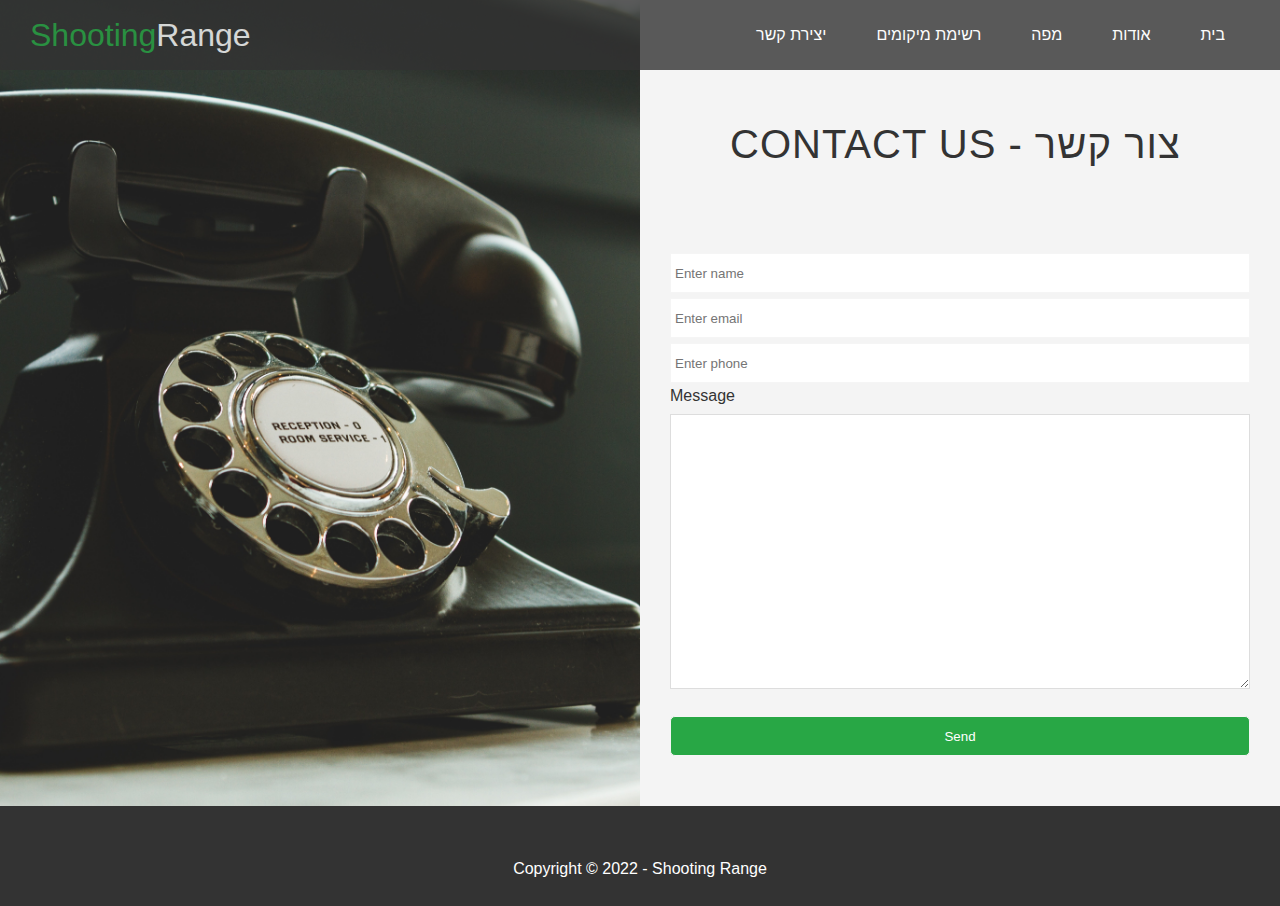
<file: GISPROJECT/contact.html>
<!DOCTYPE html>
<html lang="en">
<head>
  <meta charset="UTF-8">
  <meta http-equiv="X-UA-Compatible" content="IE=edge">
  <meta name="viewport" content="width=device-width, initial-scale=1.0">
  <link href="https://fonts.googleapis.com/css?family=Quicksand&display=swap" rel="stylesheet">
  <link rel="stylesheet" href="https://cdnjs.cloudflare.com/ajax/libs/font-awesome/6.1.1/css/all.min.css" integrity="sha512-KfkfwYDsLkIlwQp6LFnl8zNdLGxu9YAA1QvwINks4PhcElQSvqcyVLLD9aMhXd13uQjoXtEKNosOWaZqXgel0g==" crossorigin="anonymous" referrerpolicy="no-referrer" />
  <link rel="stylesheet" href="css/utilities.css">
  <link rel="stylesheet" href="css/style.css">
  <title>Contact</title>
</head>
<body id="home">
  <header >
    <div id="navbar" class="navbar">
      <h1 class="logo">
        <span class="text-primary"><i class="fa-solid fa-gun"></i> Shooting</span>Range
      </h1>
      <nav>
        <ul>
          <li><a class="current" href="contact.html">יצירת קשר</a></li>
          <li><a href="list.html">רשימת מיקומים</a></li>
          <li><a href="map.html">מפה</a></li>
          <li><a href="about.html">אודות</a></li>
          <li><a href="index.html">בית</a></li>
        </ul>
      </nav>
    </div>

    <!-- Contact -->
    <section id="contact" class="contact flex-columns">
      <div class="row">
        <div class="column">
          <div class="column-1">
            <img src="images/telephone.jpg" alt="" />
          </div>
        </div>
        <div class="column">
          <div class="column-2 bg-light">
            <h2>Contact Us - צור קשר</h2>
            <form autocomplete="off" action="" class="callback-form" >
              <div class="form-control">
                <label for="name"></label>
                <input type="text" name="name" id="name" placeholder="Enter name"/>
              </div>
              <div class="form-control">
                <label for="email"></label>
                <input type="email" name="email" id="email" placeholder="Enter email"/>
              </div>
              <div class="form-control">
                <label for="phone"></label>
                <input type="text" name="phone" id="phone" placeholder="Enter phone"/>
              </div>
              <div class="form-control">
                <label for="message">Message</label>
                <textarea name="message" id="message"></textarea>
              </div>
              <input type="submit" value="Send" id="submit" class="btn" />
            </form>
          </div>
        </div>
      </div>
    </section>
    
     <!-- Footer -->
   <footer class="footer bg-dark">
    <div class="social">
      <a href="http://www.facebook.com" target="_blank"><i class="fab fa-facebook fa-2x"></i></a>
      <a href="http://www.twitter.com" target="_blank"><i class="fab fa-twitter fa-2x"></i></a>
      <a href="http://www.instagram.com" target="_blank"><i class="fab fa-instagram fa-2x"></i></a>
    </div>
    <p>Copyright &copy; 2022 - Shooting Range</p>
  </footer>
  
  
</body>
</html>
</file>
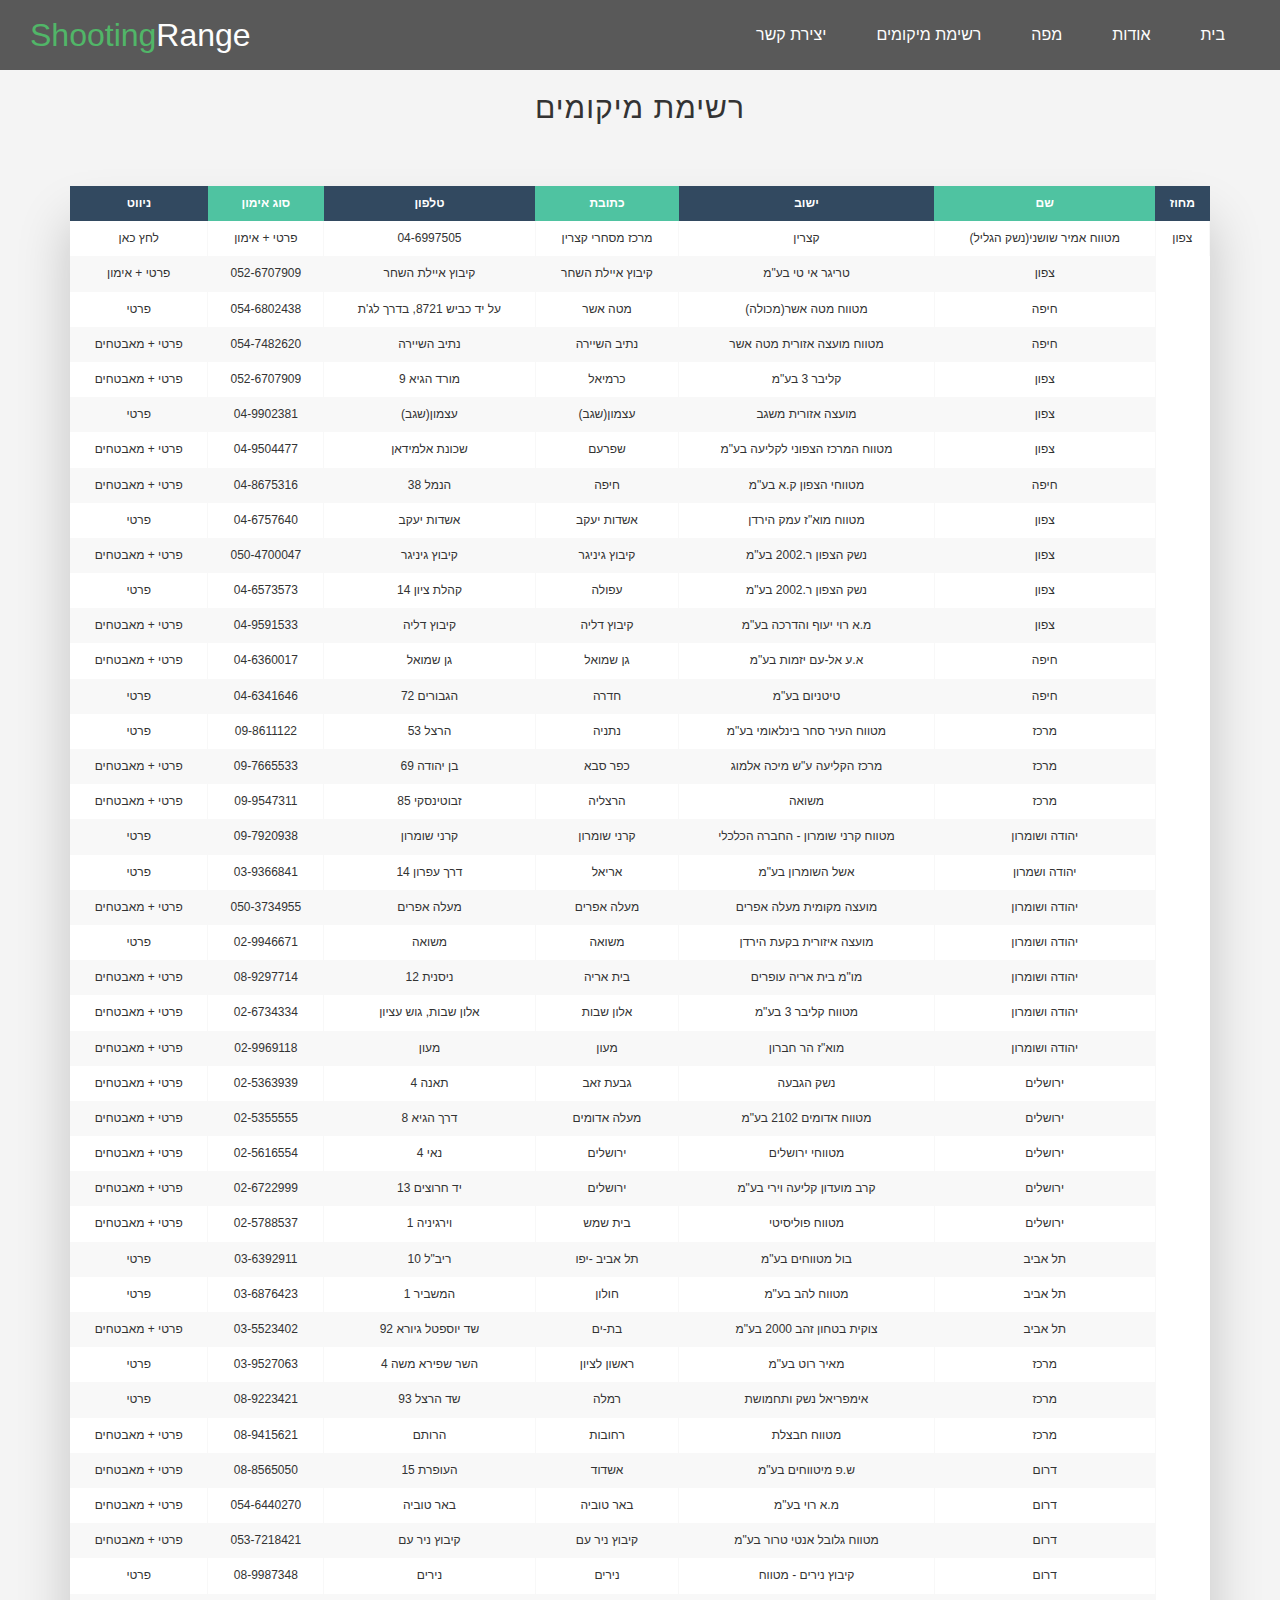
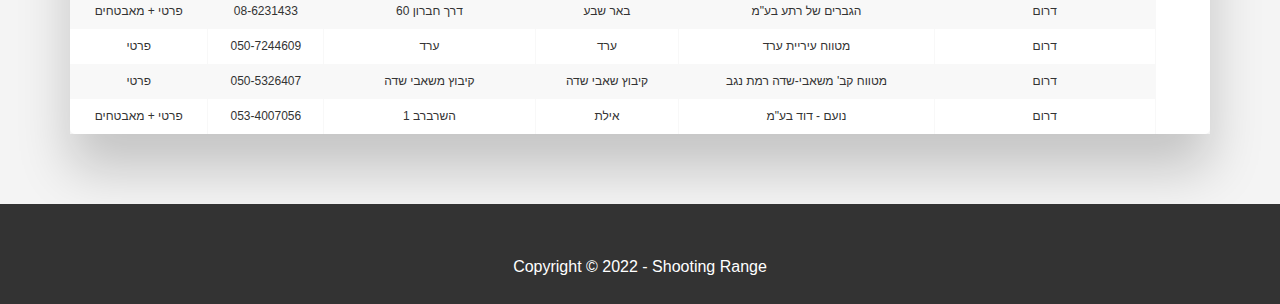
<file: GISPROJECT/list.html>
<!DOCTYPE html>
<html lang="en">
<head>
  <meta charset="UTF-8">
  <meta http-equiv="X-UA-Compatible" content="IE=edge">
  <meta name="viewport" content="width=device-width, initial-scale=1.0">
  <link rel="stylesheet" href="https://cdnjs.cloudflare.com/ajax/libs/font-awesome/6.1.1/css/all.min.css" integrity="sha512-KfkfwYDsLkIlwQp6LFnl8zNdLGxu9YAA1QvwINks4PhcElQSvqcyVLLD9aMhXd13uQjoXtEKNosOWaZqXgel0g==" crossorigin="anonymous" referrerpolicy="no-referrer" />
  <link rel="stylesheet" href="css/utilities.css">
  <link rel="stylesheet" href="css/style.css">
  <title>List Of Places</title>
</head>
<body id="home">
  <header>
    <div id="navbar" class="navbar">
      <h1 class="logo">
        <span class="text-primary"><i class="fa-solid fa-gun"></i> Shooting</span>Range
      </h1>
      <nav>
        <ul>
          <li><a href="contact.html">יצירת קשר</a></li>
          <li><a class="current" href="list.html">רשימת מיקומים</a></li>
          <li><a href="map.html">מפה</a></li>
          <li><a href="about.html">אודות</a></li>
          <li><a href="index.html">בית</a></li>
        </ul>
      </nav>
    </div>
  </header>

  <h2>רשימת מיקומים</h2>
  <div class="table-wrapper">
      <table class="fl-table">
          <thead>
          <tr>
            <th>ניווט</th>
              <th>סוג אימון</th>
              <th>טלפון</th>
              <th>כתובת</th>
              <th>ישוב</th>
              <th>שם</th>
              <th>מחוז</th>
              
          </tr>
          </thead>
          <tbody>
          <tr>
              <td><a href="https://www.google.com/maps/dir/המיקום שלי/מרכז מסחרי קצרין">לחץ כאן</a></td>
              <td>פרטי + אימון</td>
              <td>04-6997505</td>
              <td>מרכז מסחרי קצרין</td>
              <td>קצרין</td>
              <td>מטווח אמיר שושני(נשק הגליל)</td>
              <td>צפון</td>
          </tr>
          <tr>
              <td>פרטי + אימון</td>
              <td>052-6707909</td>
              <td>קיבוץ איילת השחר</td>
              <td>קיבוץ איילת השחר</td>
              <td>טריגר אי טי בע"מ</td>
              <td>צפון</td>
          </tr>
          <tr>
              <td>פרטי</td>
              <td>054-6802438</td>
              <td>על יד כביש 8721, בדרך לג'ת</td>
              <td>מטה אשר</td>
              <td>מטווח מטה אשר(מכולה)</td>
              <td>חיפה</td>
          </tr>
          <tr>
              <td>פרטי + מאבטחים</td>
              <td>054-7482620</td>
              <td>נתיב השיירה</td>
              <td>נתיב השיירה</td>
              <td>מטווח מועצה אזורית מטה אשר</td>
              <td>חיפה</td>
          </tr>
          <tr>
              <td>פרטי + מאבטחים</td>
              <td>052-6707909</td>
              <td>מורד הגיא 9</td>
              <td>כרמיאל</td>
              <td>קליבר 3 בע"מ</td>
              <td>צפון</td>
          </tr>
          <tr>
              <td>פרטי</td>
              <td>04-9902381</td>
              <td>עצמון(שגב)</td>
              <td>עצמון(שגב)</td>
              <td>מועצה אזורית משגב</td>
              <td>צפון</td>
          </tr>
          <tr>
              <td>פרטי + מאבטחים</td>
              <td>04-9504477</td>
              <td>שכונת אלמידאן</td>
              <td>שפרעם</td>
              <td>מטווח המרכז הצפוני לקליעה בע"מ</td>
              <td>צפון</td>
          </tr>
          <tr>
              <td>פרטי + מאבטחים</td>
              <td>04-8675316</td>
              <td>הנמל 38</td>
              <td>חיפה</td>
              <td>מטווחי הצפון ק.א בע"מ</td>
              <td>חיפה</td>
          </tr>
          <tr>
              <td>פרטי</td>
              <td>04-6757640</td>
              <td>אשדות יעקב</td>
              <td>אשדות יעקב</td>
              <td>מטווח מוא"ז עמק הירדן</td>
              <td>צפון</td>
          </tr>
          <tr>
              <td>פרטי + מאבטחים</td>
              <td>050-4700047</td>
              <td>קיבוץ גיניגר</td>
              <td>קיבוץ גיניגר</td>
              <td>נשק הצפון ר.2002 בע"מ</td>
              <td>צפון</td>
          </tr>
          <tr>
              <td>פרטי</td>
              <td>04-6573573</td>
              <td>קהלת ציון 14</td>
              <td>עפולה</td>
              <td>נשק הצפון ר.2002 בע"מ</td>
              <td>צפון</td>
          </tr>
          <tr>
              <td>פרטי + מאבטחים</td>
              <td>04-9591533</td>
              <td>קיבוץ דליה</td>
              <td>קיבוץ דליה</td>
              <td>מ.א רוי יעוף והדרכה בע"מ</td>
              <td>צפון</td>
          </tr>
          <tr>
              <td>פרטי + מאבטחים</td>
              <td>04-6360017</td>
              <td>גן שמואל</td>
              <td>גן שמואל</td>
              <td>א.ע אל-עם יזמות בע"מ</td>
              <td>חיפה</td>
          </tr>
          <tr>
              <td>פרטי</td>
              <td>04-6341646</td>
              <td>הגבורים 72</td>
              <td>חדרה</td>
              <td>טיטניום בע"מ</td>
              <td>חיפה</td>
          </tr>
          <tr>
              <td>פרטי</td>
              <td>09-8611122</td>
              <td>הרצל 53</td>
              <td>נתניה</td>
              <td>מטווח העיר סחר בינלאומי בע"מ</td>
              <td>מרכז</td>
          </tr>
          <tr>
              <td>פרטי + מאבטחים</td>
              <td>09-7665533</td>
              <td>בן יהודה 69</td>
              <td>כפר סבא</td>
              <td>מרכז הקליעה ע"ש מיכה אלמוג</td>
              <td>מרכז</td>
          </tr>
          <tr>
              <td>פרטי + מאבטחים</td>
              <td>09-9547311</td>
              <td>זבוטינסקי 85</td>
              <td>הרצליה</td>
              <td>משואה</td>
              <td>מרכז</td>
          </tr>
          <tr>
            <td>פרטי</td>
            <td>09-7920938</td>
            <td>קרני שומרון</td>
            <td>קרני שומרון</td>
            <td>מטווח קרני שומרון - החברה הכלכלי</td>
            <td>יהודה ושומרון</td>
        </tr>
          <tr>
              <td>פרטי</td>
              <td>03-9366841</td>
              <td>דרך עפרון 14</td>
              <td>אריאל</td>
              <td>אשל השומרון בע"מ</td>
              <td>יהודה ושמרון</td>
          </tr>
          <tr>
              <td>פרטי + מאבטחים</td>
              <td>050-3734955</td>
              <td>מעלה אפרים</td>
              <td>מעלה אפרים</td>
              <td>מועצה מקומית מעלה אפרים</td>
              <td>יהודה ושומרון</td>
          </tr>
          <tr>
              <td>פרטי</td>
              <td>02-9946671</td>
              <td>משואה</td>
              <td>משואה</td>
              <td>מועצה איזורית בקעת הירדן</td>
              <td>יהודה ושומרון</td>
          </tr>
          <tr>
              <td>פרטי + מאבטחים</td>
              <td>08-9297714</td>
              <td>ניסנית 12</td>
              <td>בית אריה</td>
              <td>מו"מ בית אריה עופרים</td>
              <td>יהודה ושומרון</td>
          </tr>
            <tr>
              <td>פרטי + מאבטחים</td>
              <td>02-6734334</td>
              <td>אלון שבות, גוש עציון</td>
              <td>אלון שבות</td>
              <td>מטווח קליבר 3 בע"מ</td>
              <td>יהודה ושומרון</td>
          </tr>
            <tr>
              <td>פרטי + מאבטחים</td>
              <td>02-9969118</td>
              <td>מעון</td>
              <td>מעון</td>
              <td>מוא"ז הר חברון</td>
              <td>יהודה ושומרון</td>
          </tr>
          <tr>
              <td>פרטי + מאבטחים</td>
              <td>02-5363939</td>
              <td>תאנה 4</td>
              <td>גבעת זאב</td>
              <td>נשק הגבעה</td>
              <td>ירושלים</td>
          </tr>
          <tr>
              <td>פרטי + מאבטחים</td>
              <td>02-5355555</td>
              <td>דרך הגיא 8</td>
              <td>מעלה אדומים</td>
              <td>מטווח אדומים 2102 בע"מ</td>
              <td>ירושלים</td>
          </tr>
          <tr>
              <td>פרטי + מאבטחים</td>
              <td>02-5616554</td>
              <td>נאי 4</td>
              <td>ירושלים</td>
              <td>מטווחי ירושלים</td>
              <td>ירושלים</td>
          </tr>
          <tr>
              <td>פרטי + מאבטחים</td>
              <td>02-6722999</td>
              <td>יד חרוצים 13</td>
              <td>ירושלים</td>
              <td>קרב מועדון קליעה וירי בע"מ</td>
              <td>ירושלים</td>
          </tr>
         
          <tr>
              <td>פרטי + מאבטחים</td>
              <td>02-5788537</td>
              <td>וירגיניה 1</td>
              <td>בית שמש</td>
              <td>מטווח פוליסיטי</td>
              <td>ירושלים</td>
          </tr>
          <tr>
              <td>פרטי</td>
              <td>03-6392911</td>
              <td>ריב"ל 10</td>
              <td>תל אביב -יפו</td>
              <td>בול מטווחים בע"מ</td>
              <td>תל אביב</td>
          </tr>
          <tr>
              <td>פרטי</td>
              <td>03-6876423</td>
              <td>המשביר 1</td>
              <td>חולון</td>
              <td>מטווח להב בע"מ</td>
              <td>תל אביב</td>
          </tr>
          <tr>
              <td>פרטי + מאבטחים</td>
              <td>03-5523402</td>
              <td>שד יוספטל גיורא 92</td>
              <td>בת-ים</td>
              <td>צוקית בטחון זהב 2000 בע"מ</td>
              <td>תל אביב</td>
          </tr>
          <tr>
              <td>פרטי</td>
              <td>03-9527063</td>
              <td>השר שפירא משה 4</td>
              <td>ראשון לציון</td>
              <td>מאיר רוט בע"מ</td>
              <td>מרכז</td>
          </tr>
          <tr>
              <td>פרטי</td>
              <td>08-9223421</td>
              <td>שד הרצל 93</td>
              <td>רמלה</td>
              <td>אימפריאל נשק ותחמושת</td>
              <td>מרכז</td>
          </tr>
          <tr>
              <td>פרטי + מאבטחים</td>
              <td>08-9415621</td>
              <td>הרותם</td>
              <td>רחובות</td>
              <td>מטווח חבצלת</td>
              <td>מרכז</td>
          </tr>
          <tr>
              <td>פרטי + מאבטחים</td>
              <td>08-8565050</td>
              <td>העופרת 15</td>
              <td>אשדוד</td>
              <td>ש.פ מיטווחים בע"מ</td>
              <td>דרום</td>
          </tr>
          <tr>
              <td>פרטי + מאבטחים</td>
              <td>054-6440270</td>
              <td>באר טוביה</td>
              <td>באר טוביה</td>
              <td>מ.א רוי בע"מ</td>
              <td>דרום</td>
          </tr>
          <tr>
              <td>פרטי + מאבטחים</td>
              <td>053-7218421</td>
              <td>קיבוץ ניר עם</td>
              <td>קיבוץ ניר עם</td>
              <td>מטווח גלובל אנטי טרור בע"מ</td>
              <td>דרום</td>
          </tr>
          <tr>
              <td>פרטי</td>
              <td>08-9987348</td>
              <td>נירים</td>
              <td>נירים</td>
              <td>קיבוץ נירים - מטווח</td>
              <td>דרום</td>
          </tr>
          <tr>
              <td>פרטי + מאבטחים</td>
              <td>08-6231433</td>
              <td>דרך חברון 60</td>
              <td>באר שבע</td>
              <td>הגברים של רתע בע"מ</td>
              <td>דרום</td>
          </tr>
          <tr>
              <td>פרטי</td>
              <td>050-7244609</td>
              <td>ערד</td>
              <td>ערד</td>
              <td>מטווח עיריית ערד</td>
              <td>דרום</td>
          </tr>
          <tr>
              <td>פרטי</td>
              <td>050-5326407</td>
              <td>קיבוץ משאבי שדה</td>
              <td>קיבוץ שאבי שדה</td>
              <td>מטווח קב' משאבי-שדה רמת נגב</td>
              <td>דרום</td>
          </tr>
          <tr>
              <td>פרטי + מאבטחים</td>
              <td>053-4007056</td>
              <td>השרברב 1</td>
              <td>אילת</td>
              <td>נועם - דוד בע"מ</td>
              <td>דרום</td>
          </tr>
          <tbody>
      </table>
  </div>
  
   <!-- Footer -->
   <footer class="footer bg-dark">
    <div class="social">
      <a href="http://www.facebook.com" target="_blank"><i class="fab fa-facebook fa-2x"></i></a>
      <a href="http://www.twitter.com" target="_blank"><i class="fab fa-twitter fa-2x"></i></a>
      <a href="http://www.instagram.com" target="_blank"><i class="fab fa-instagram fa-2x"></i></a>
    </div>
    <p>Copyright &copy; 2022 - Shooting Range</p>
  </footer>
  
</body>
</html>
</file>
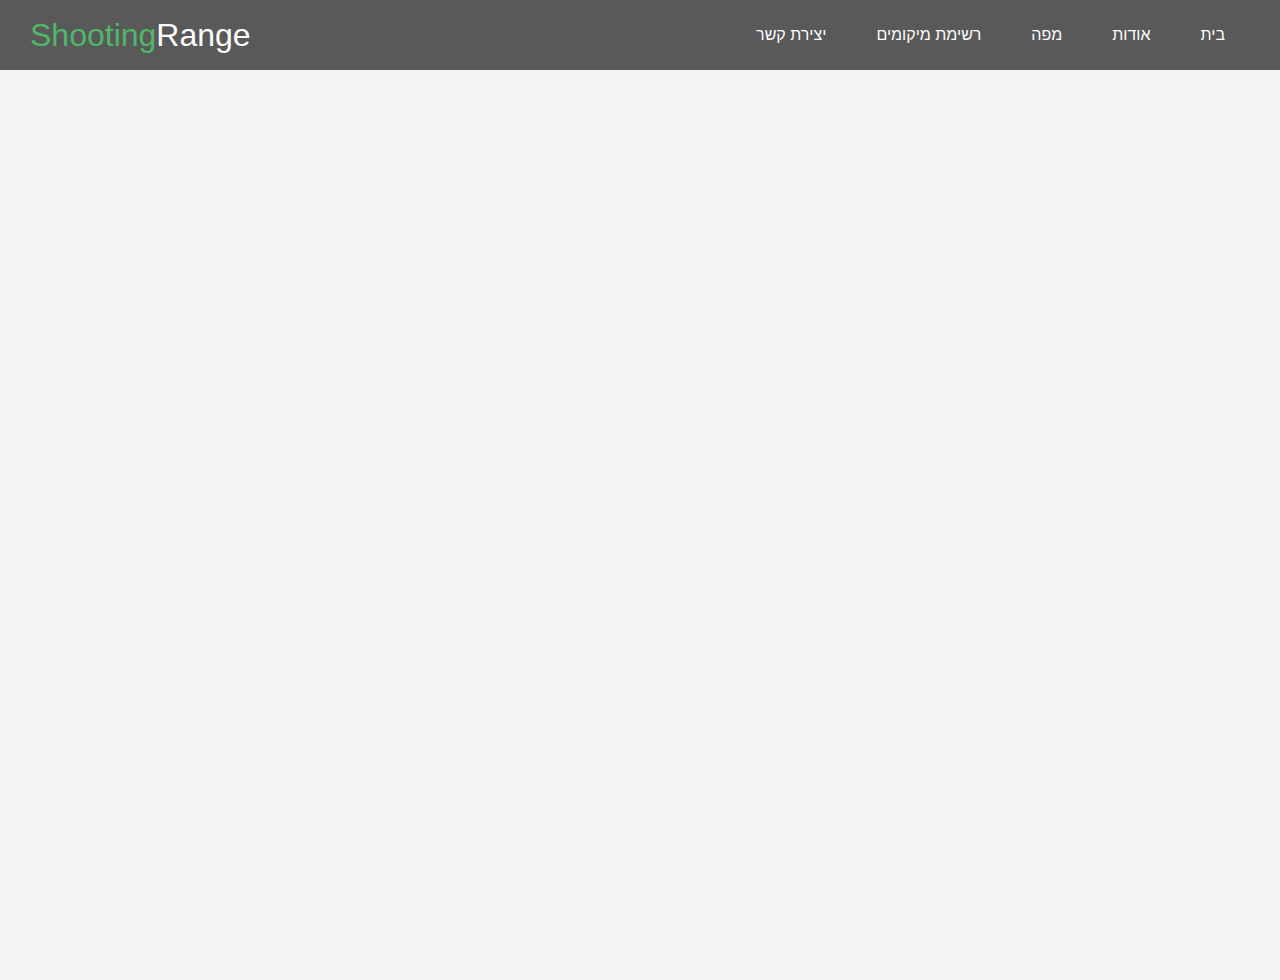
<file: GISPROJECT/map.html>
<!DOCTYPE html>
<html lang="en">
<head>
  <meta charset="UTF-8">
  <meta http-equiv="X-UA-Compatible" content="IE=edge">
  <meta name="viewport" content="width=device-width, initial-scale=1.0">
  <title>Map</title>
  <link rel="stylesheet" href="css/style.css">
  <link rel="stylesheet" href="css/utilities.css">

</head>
<body id="home">
  <header>
    <div id="navbar" class="navbar">
      <h1 class="logo">
        <span class="text-primary"><i class="fa-solid fa-gun"></i> Shooting</span>Range
      </h1>
      <nav>
        <ul>
          <li><a href="contact.html">יצירת קשר</a></li>
          <li><a class="current" href="list.html">רשימת מיקומים</a></li>
          <li><a href="map.html">מפה</a></li>
          <li><a href="about.html">אודות</a></li>
          <li><a href="index.html">בית</a></li>
        </ul>
      </nav>
    </div>
  </header>

  <section class="map">
    <iframe id='ifrMap' frameborder= '0' scrolling= 'no' marginheight= '0' marginwidth= '0' width='1899px' height='900px'src= 'https://www.govmap.gov.il/map.html?bb=1&zb=1&in=1&c=180360.64,642465.54&z=1&lay=SHOOTING_RANGE' > </iframe>
  </section>
</body>
</html>
</file>
<file: GISPROJECT/css/utilities.css>
/* Text Colors */
.text-primary{
  color: #28a745;
}

/* Button */
.btn{
cursor: pointer;
display: inline-block;
padding: 10px 30px;
color: #fff;
background-color: #28a745;
border: none;
border-radius: 5px;
}

.btn:hover{
  /* השתקפות של הכפתור */
  opacity: 0.9;
}

.btn-primary{
  background: #28a745;
  color: #fff;
}

.bg-dark{
  background: #333;
  color: #fff;
}

/* Contact  */
/* Flex columns */


.flex-columns .row{
  display: flex;
  flex-direction: row;
  flex-wrap: wrap;
  width: 100%;
}

.flex-columns .column{
  display: flex;
  flex-direction: column;
  flex-basis: 100%;
  /* flex:1 will take all the hight to the right */
  /* כלומר שכל התאים יהיו שווים בגודלם */
  flex: 1;
}

.flex-columns .column .column-1,
.flex-columns .column .column-2{
  height: 100%;
}

/* כאשר מקטינים את הדפדפן שהתמונה ששמנו לא תהיה קטנה פתאום, וגם כדי שהתמונה לא תהיה מטושטשת */
.flex-columns img{
  width: 100%;
  height: 100%;
  /* כדי שהתמונה לא תהיה מטושטשת */
  object-fit: cover;
}

.flex-columns .column-2{
  display: flex;
  flex-direction: column;
  /* because its column i need to do flex-start in line 87 */
  align-items: flex-start;
  justify-content: center;
  padding: 30px;
}

.flex-columns h2{
  font-size: 40px;
  /* Like Bold Font */
  font-weight: 100;
}

.flex-columns h4{
  margin-bottom: 10px;
}

.flex-columns p{
  margin: 20px 0px;
}
</file>
<file: GISPROJECT/css/style.css>
@import url('https://fonts.googleapis.com/css2?family=Open+Sans:wght@300;400&display=swap');

* {
  box-sizing: border-box;
  padding: 0;
  margin: 0;
}

body{
  font-family: 'Open Sans', sans-serif;
  background: #fff;
  color: #333;
  line-height: 1.6;
}

ul{
  /* With no bullets points */
  list-style: none;
}

a{
  color:#333 ;
  /* With out ____(underline) below the links */
  text-decoration: none;
}

h1,h2 {
  /* עד כמה הכתב יהיה מודגש או חלש יותר */
  font-weight: 300;
  /* עד כמה יהיו רווחים בין הטקסט */
  line-height: 1.2;
}

p{
  margin: 10px 0;
}

img{
  width: 100%;
}

/* Navbar */
.navbar{
  display: flex;
  /* Its Vertical because its Cross axis */
  align-items: center;
  /* Its Horizontal because its Main axis */
  justify-content: space-between;
  background-color: #333;
  color: #fff;
   /* שנראה קצת שקוף מתחת למסגרת */
  opacity: 0.8;
  width: 100%;
  height: 70px;
  /*  כדי שנתקע את הנאב בר למעלה */ 
  position: fixed;
  top: 0px;
  padding: 0 30px;
}

.navbar a{
  color:#fff;
  padding: 10px 20px;
  margin: 0 5px;
}

.navbar a:hover{
  border-bottom: #28a745 2px solid;
}

.navbar ul{
  display: flex;
}

.navbar .logo{
  /* Bold Logo */
  font-weight: 400;
}

/* Header */
.hero{
  background: url('../images/background.jpg') no-repeat center center/cover;
  height: 100vh;
  position:  relative;
  color: #fff;
}

.hero .content{
  display: flex;
  /* Now direction is Vertical */
  flex-direction: column;
  align-items: center;
  justify-content: center;
  text-align: center;
  /* we put height=100% because his parent .hero has height=100vh */
  height: 100%;
  padding: 0 20px;
}

.hero .content h1{
  font-size: 55px;
}

.hero .content p{
  font-size: 23px;
  /* כדי שהפסקה לא תתרחב יותר מידי   */
  max-width: 600px;
  margin: 20px 0 30px;
}

/* transparent כדי שהרקע של התמונה יהיה שקוף כל המסך  */
.hero::before{
  /* we leave it empty string '' */
  content: '';
  position: absolute;
  top: 0;
  left: 0;
  width: 100%;
  height: 100%;
  /* 0.6 = transparent = השתקפות */
  background: rgba(0, 0, 0, 0.6);
}

/* everyting in hero = .hero *{} */
.hero *{
  z-index: 10;
}

/* ********************************************************************** */
/* list page */
*{
  box-sizing: border-box;
  -webkit-box-sizing: border-box;
  -moz-box-sizing: border-box;
}
body{
  font-family: Helvetica;
  -webkit-font-smoothing: antialiased;
  /* background: rgba( 71, 147, 227, 1); */
  background: #f4f4f4;
}
h2{
  color: #333;
  text-align: center;
  font-size: 18px;
  text-transform: uppercase;
  letter-spacing: 1px;
  padding-top: 30px ;
  margin: 60px;
  font-size: 30px;
  
}

/* Table Styles */

.table-wrapper{
  margin: 10px 70px 70px;
  box-shadow: 0px 35px 50px rgba( 0, 0, 0, 0.2 );
  
}

.fl-table {
  border-radius: 5px;
  font-size: 12px;
  font-weight: normal;
  border: none;
  border-collapse: collapse;
  width: 100%;
  max-width: 100%;
  white-space: nowrap;
  background-color: white;
}

.fl-table td, .fl-table th {
  text-align: center;
  padding: 8px;
}

.fl-table td {
  border-right: 1px solid #f8f8f8;
  font-size: 12px;
}

.fl-table thead th {
  color: #ffffff;
  background: #4FC3A1;
}


.fl-table thead th:nth-child(odd) {
  color: #ffffff;
  background: #324960;
}

.fl-table tr:nth-child(even) {
  background: #F8F8F8;
}

/* Responsive */

@media (max-width: 767px) {
  .fl-table {
      display: block;
      width: 100%;
  }
  .table-wrapper:before{
      content: "Scroll horizontally >";
      display: block;
      text-align: right;
      font-size: 11px;
      color: white;
      padding: 0 0 10px;
  }
  .fl-table thead, .fl-table tbody, .fl-table thead th {
      display: block;
  }
  .fl-table thead th:last-child{
      border-bottom: none;
  }
  .fl-table thead {
      float: left;
  }
  .fl-table tbody {
      width: auto;
      position: relative;
      overflow-x: auto;
  }
  .fl-table td, .fl-table th {
      padding: 20px .625em .625em .625em;
      height: 60px;
      vertical-align: middle;
      box-sizing: border-box;
      overflow-x: hidden;
      overflow-y: auto;
      width: 120px;
      font-size: 13px;
      text-overflow: ellipsis;
  }
  .fl-table thead th {
      text-align: left;
      border-bottom: 1px solid #f7f7f9;
  }
  .fl-table tbody tr {
      display: table-cell;
  }
  .fl-table tbody tr:nth-child(odd) {
      background: none;
  }
  .fl-table tr:nth-child(even) {
      background: transparent;
  }
  .fl-table tr td:nth-child(odd) {
      background: #F8F8F8;
      border-right: 1px solid #E6E4E4;
  }
  .fl-table tr td:nth-child(even) {
      border-right: 1px solid #E6E4E4;
  }
  .fl-table tbody td {
      display: block;
      text-align: center;
  }
}


/* Contact */

/*Callback form  */
.callback-form{
  width: 100%;
  padding: 20px 0;
}

.callback-form label{
  /* display by defualt its inline but we need block */
  display: block;
  margin-bottom: 5px;
}

.callback-form .form-control .form-group {
  margin-bottom: 15px;
}
textarea{
  width: 100%;
  padding: 10px;
  border:1px #ddd solid;
  height: 275px;
}

.callback-form input{
  width: 100%;
  padding: 4px;
  height: 40px;
  border: 1px solid #f5f5f5;
}

/*כאשר אני לוחץ על התאים בפנים אז הצבע יהיה במסגרת בירוק  */
.callback-form input:focus{
  outline-color: #28a745;
}

.callback-form .btn{
  padding: 12px;
  margin-top: 20px;
}


/* Map  */
#ifrMap{
  margin-top: 4.5rem;
}

/* About Page */
.hero .content.two{
  display: flex;
  /* Now direction is Vertical */
  flex-direction: column;
  align-items: center;
  justify-content: center;
  text-align: center;
  /* we put height=100% because his parent .hero has height=100vh */
  height: 60%;
  padding: 0 20px;
}


/* Footer */
.footer{
  display: flex;
  flex-direction: column;
  align-items: center;
  justify-content: center;
  text-align: center;
  height: 100px;
}

.footer a{
  color: #fff;
}

.footer a:hover{
  color: #28a745;
}

/* רווח בין הלוגואים של טוויטר,פייסבוק וכו */
.footer .social > *{
  margin-right: 30px;
}
</file>
